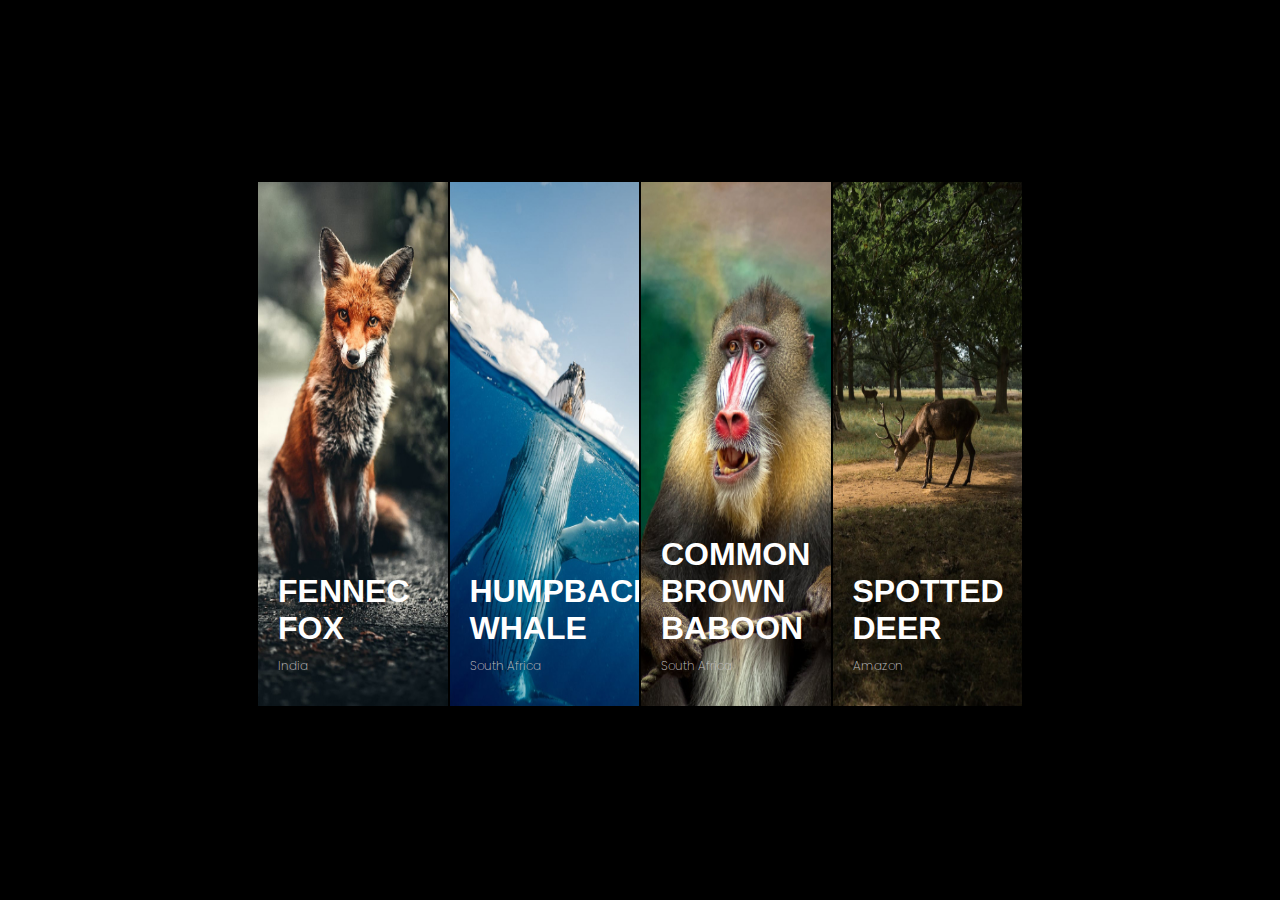
<file: Challenges/UI-Challenges/index.html>
<!DOCTYPE html>
<html lang="en">
  <head>
    <meta charset="UTF-8" />
    <meta name="viewport" content="width=device-width, initial-scale=1.0" />
    <link
      rel="stylesheet"
      href="https://fonts.googleapis.com/css2?family=Material+Symbols+Outlined:opsz,wght,FILL,GRAD@24,400,0,0"
    />
    <link rel="stylesheet" href="css.css" />
    <title>COA - Taskforce</title>
  </head>
  <body>
    <div class="container">
      <div class="gallery">
        <img src="./image/image 1.jpg" alt="Image one" />
        <div class="details">
          <h1>
            FENNEC <br />
            FOX
          </h1>
          <p class="country">India</p>
          <a href="singlePage.html" class="arrow-button">
            <p class="more">Know more</p>
            <span class="material-symbols-outlined">arrow_forward</span>
          </a>
        </div>
      </div>
      <div class="gallery">
        <img src="./image/image 2.jpg" alt="Image two" />
        <div class="details">
          <h1>
            HUMPBACK <br />
            WHALE
          </h1>
          <p class="country">South Africa</p>
          <a href="singlePage.html" class="arrow-button">
            <p class="more">Know more</p>
            <span class="material-symbols-outlined">arrow_forward</span>
          </a>
        </div>
      </div>
      <div class="gallery">
        <img src="./image/image 3.jpg" alt="Image three" />
        <div class="details">
          <h1>COMMON BROWN BABOON</h1>
          <p class="country">South Africa</p>
          <a href="singlePage.html" class="arrow-button">
            <p class="more">Know more</p>
            <span class="material-symbols-outlined">arrow_forward</span>
          </a>
        </div>
      </div>
      <div class="gallery">
        <img src="./image/image 4.jpg" alt="Image four" />
        <div class="details">
          <h1>
            SPOTTED <br />
            DEER
          </h1>
          <p class="country">Amazon</p>
          <a href="singlePage.html" class="arrow-button">
            <p class="more">Know more</p>
            <span class="material-symbols-outlined">arrow_forward</span>
          </a>
        </div>
      </div>
    </div>
  </body>
</html>
</file>
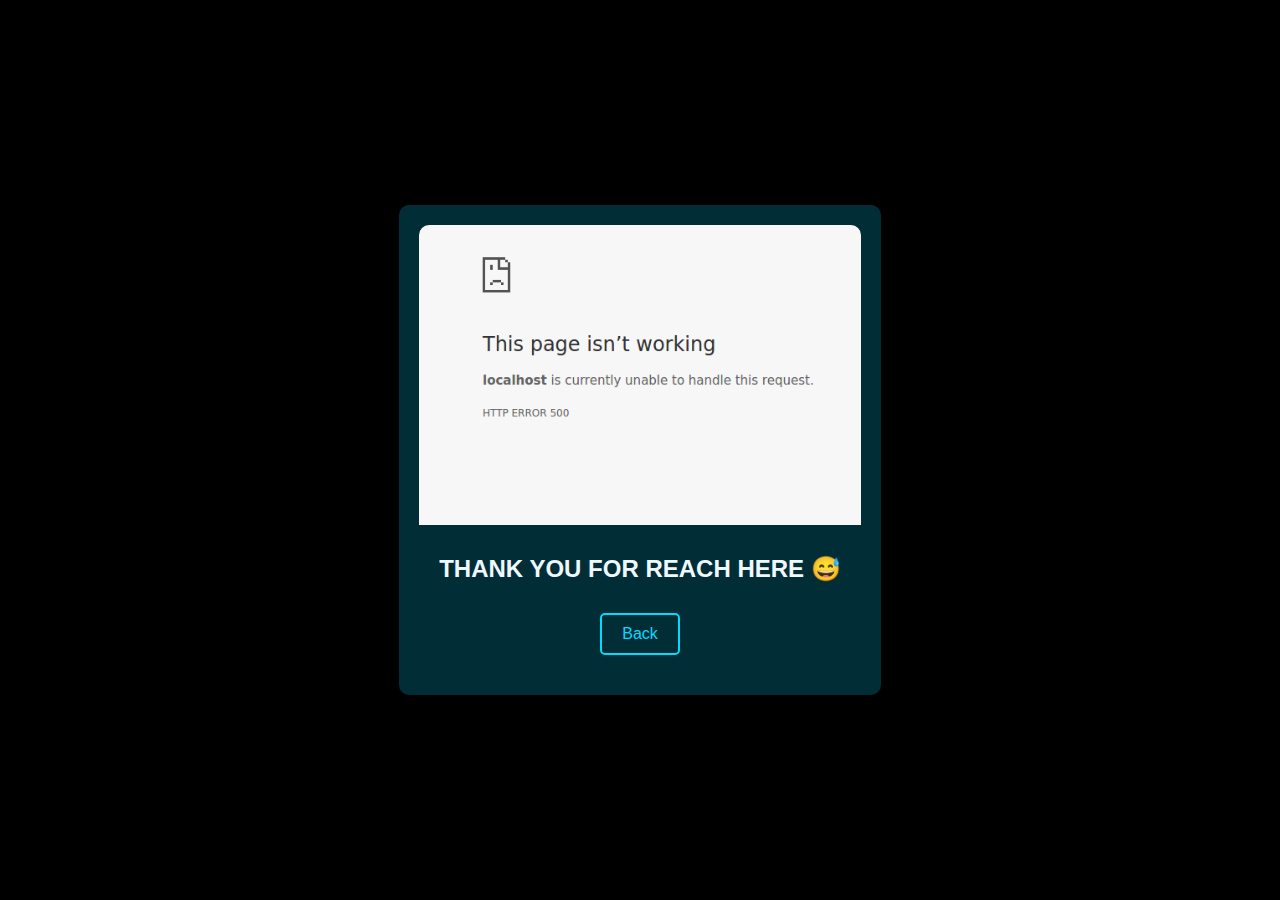
<file: Challenges/UI-Challenges/singlePage.html>
<!DOCTYPE html>
<html lang="en">
  <head>
    <meta charset="UTF-8" />
    <meta name="viewport" content="width=device-width, initial-scale=1.0" />
    <title>COA - Taskforce Error Page</title>
    <link rel="stylesheet" href="./singlePageCss.css" />
  </head>
  <body>
    <div class="section">
      <img src="./image/errorpage.png" alt="Error Page" class="imageHolder" />
      <div class="cardHolder">
        <h2>THANK YOU FOR REACH HERE 😅</h2>
        <a href="index.html">Back</a>
      </div>
    </div>
  </body>
</html>
</file>
<file: Challenges/UI-Challenges/css.css>
@import url("https://fonts.googleapis.com/css2?family=Poppins:ital,wght@0,100;0,200;0,300;0,400;0,500;0,600;0,700;0,800;0,900;1,100;1,200;1,300;1,400;1,500;1,600;1,700;1,800;1,900&display=swap");

* {
  margin: 0;
  padding: 0;
  box-sizing: border-box;
  transition: all ease-in-out 0.3s;
}

body {
  background-color: black;
  display: flex;
  justify-content: center;
  align-items: center;
  min-width: 100vw;
  min-height: 100vh;
  font-family: "Poppins", sans-serif;
  font-weight: 300;
  font-style: normal;
}

.container {
  display: grid;
  grid-template-columns: auto auto auto auto;
  gap: 2px;
  width: 60%;
  padding: 2px;
  height: 60vh;
}

.gallery {
  overflow: hidden;
  display: flex;
  flex-direction: column;
  justify-content: center;
  align-items: center;
  color: black;
  position: relative;
  z-index: 20;
  padding-bottom: 10px;
}

.gallery img {
  width: 100%;
  height: 100%;
  transform: scale(1);
  position: relative;
  z-index: 10;
}

.gallery:hover img {
  width: 100%;
  height: 100%;
  transform: scale(1.03);
  filter: blur(8px) grayscale(100%);
}

.gallery .details {
  color: whitesmoke;
  padding: 20px;
  width: 100%;
  height: 100%;
  position: relative;
  z-index: 20;
  margin-top: -58vh;
  transform: scale(1);
  display: flex;
  flex-direction: column;
  gap: 10px;
  justify-content: end;
  align-items: start;
}

.gallery .details h1 {
  width: 100%;
  font-size: 2em;
  color: white;
}

.gallery .details .country {
  transform: translateY(20px);
  font-weight: 200;
  color: rgb(195, 192, 192);
  font-size: 12px;
}

.gallery:hover .details p {
  transform: translateY(-10px);
}

.gallery .details h1 {
  transform: translateY(20px);
  font-family: "DIN Condensed", "Franklin Gothic Medium", "Arial Narrow", Arial,
    sans-serif;
}

.gallery:hover .details h1 {
  transform: translateY(-10px);
}

.gallery:hover .details h1 {
  margin-top: 0px;
}

.gallery .details .arrow-button {
  opacity: 0;
  display: flex;
  align-items: center;
  gap: 10px;
  position: relative;
  font-size: 15px;
}
.gallery .details .arrow-button span {
  position: absolute;
  opacity: 1;
  display: flex;
  align-items: center;
  bottom: 11px;
  left: 90px;
  gap: 10px;
  font-size: 20px;
}

a {
  color: inherit;
  text-decoration: none;
  color: #00dbff;
  font-weight: 400;
}

.gallery:hover .details a {
  opacity: 1;
}

/* Tablet mode */
@media only screen and (min-width: 768px) and (max-width: 1024px) {
  .container {
    width: 90%;
    height: 60vh;
  }
  .gallery .details {
    padding: 10px;
  }
}

/* Phone mode */
@media only screen and (max-width: 767px) {
  .container {
    width: 90%;
    height: 60vh;
  }
  .gallery .details {
    opacity: 0;
  }
}
</file>
<file: Challenges/UI-Challenges/singlePageCss.css>
body {
  margin: 0;
  padding: 0;
  box-sizing: border-box;
  background-color: black;
  display: flex;
  justify-content: center;
  align-items: center;
  height: 100vh;
  font-family: "Poppins", sans-serif;
}

.section {
  display: flex;
  flex-direction: column;
  align-items: center;
  justify-content: center;
  background-color: #002d36;
  padding: 20px;
  border-radius: 10px;
  box-shadow: 0 4px 8px rgba(0, 0, 0, 0.2);
  text-align: center;
}

.imageHolder {
  width: 100%;
  height: auto;
  max-height: 300px;
  object-fit: cover;
  border-radius: 10px 10px 0 0;
}

.cardHolder {
  padding: 20px;
  color: aliceblue;
  background-color: #002d36;
  border-radius: 0 0 10px 10px;
  width: 100%;
}

.cardHolder h2 {
  font-size: 1.5rem;
  margin: 10px 0;
}

.cardHolder span {
  font-size: 1rem;
  margin: 5px 0;
}

.cardHolder a {
  margin-top: 20px;
  display: inline-block;
  padding: 10px 20px;
  border: 2px solid #00dbff;
  color: #00dbff;
  text-decoration: none;
  border-radius: 5px;
  transition: background-color 0.3s ease;
}

.cardHolder a:hover {
  background-color: #00dbff;
  color: black;
}
</file>
